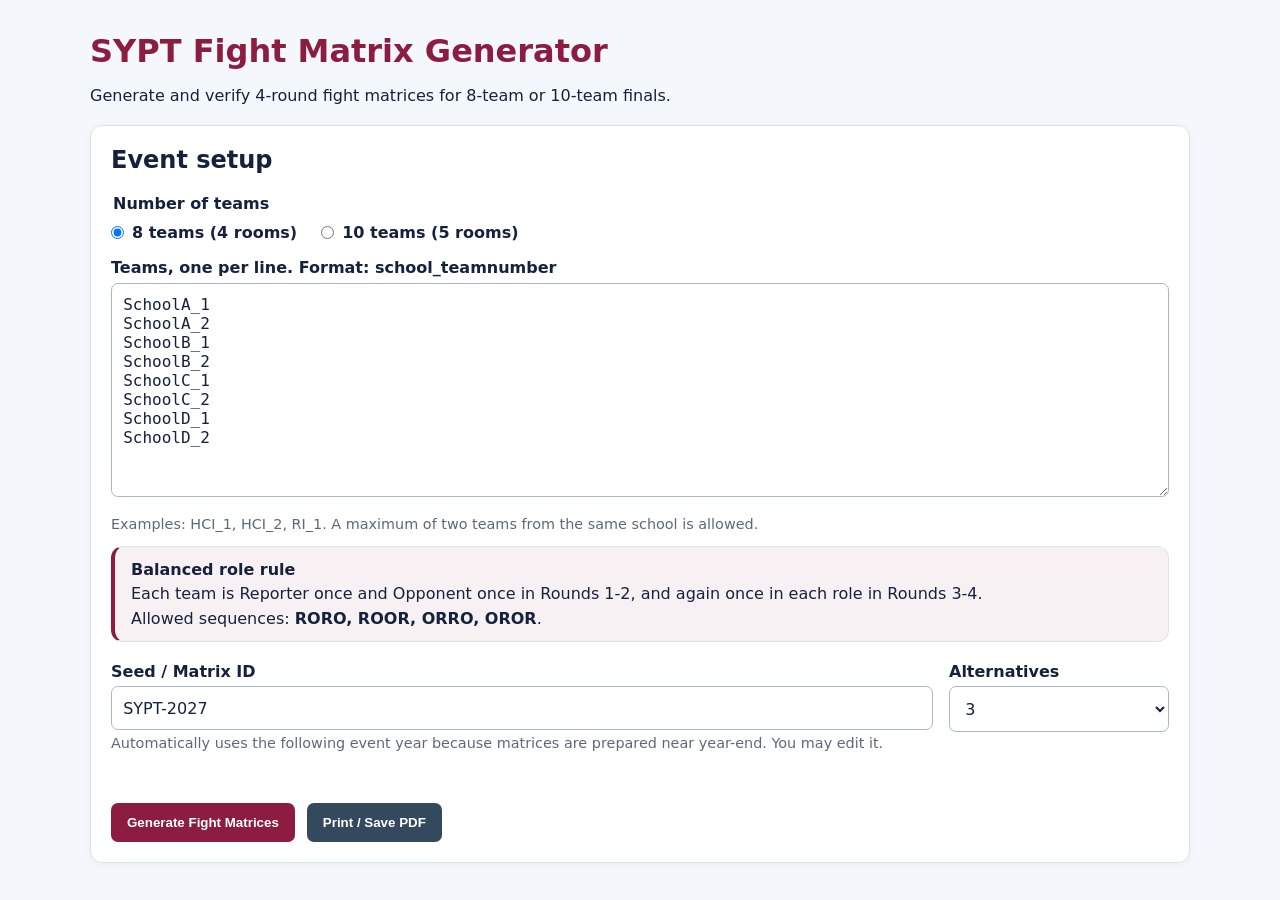
<file: index.html>
<!doctype html>
<html lang="en">
<head>
  <meta charset="utf-8">
  <meta name="viewport" content="width=device-width,initial-scale=1">

  <meta http-equiv="Content-Security-Policy"
        content="default-src 'self'; script-src 'self'; style-src 'self' 'unsafe-inline'; img-src 'self' data:; font-src 'self'; connect-src 'none'; object-src 'none'; base-uri 'none'; form-action 'none'; frame-ancestors 'none'; upgrade-insecure-requests">

  <meta name="referrer" content="no-referrer">

  <meta http-equiv="Permissions-Policy"
        content="camera=(), microphone=(), geolocation=(), payment=(), usb=()">

  <title>SYPT Fight Matrix Generator</title>

  <link rel="stylesheet" href="style.css">
</head>

<body>

  <main class="container">

    <header>
      <h1>SYPT Fight Matrix Generator</h1>
      <p>
        Generate and verify 4-round fight matrices
        for 8-team or 10-team finals.
      </p>
    </header>

    <section class="card controls">

      <h2>Event setup</h2>

      <fieldset class="team-count-options">

        <legend>Number of teams</legend>

        <label class="radio-option">
          <input
            type="radio"
            name="teamCount"
            value="8"
            checked>
          <span>8 teams (4 rooms)</span>
        </label>

        <label class="radio-option">
          <input
            type="radio"
            name="teamCount"
            value="10">
          <span>10 teams (5 rooms)</span>
        </label>

      </fieldset>

      <label for="teams">
        Teams, one per line. Format: school_teamnumber
      </label>

      <textarea
        id="teams"
        rows="10"
        spellcheck="false">SchoolA_1
SchoolA_2
SchoolB_1
SchoolB_2
SchoolC_1
SchoolC_2
SchoolD_1
SchoolD_2</textarea>

      <p class="hint">
        Examples: HCI_1, HCI_2, RI_1.
        A maximum of two teams from the same school is allowed.
      </p>

      <div
        class="card"
        style="
          background:#f7f1f4;
          border-left:4px solid #8c1d40;
          box-shadow:none;
          padding:.8rem 1rem;
        ">

        <strong>Balanced role rule</strong>

        <p style="margin:.35rem 0 0;">
          Each team is Reporter once and Opponent once in
          Rounds 1-2, and again once in each role in Rounds 3-4.
        </p>

        <p style="margin:.35rem 0 0;">
          Allowed sequences:
          <strong>RORO, ROOR, ORRO, OROR</strong>.
        </p>

      </div>

      <div class="row">

        <div class="field-group">

          <label for="seed">
            Seed / Matrix ID
          </label>

          <input
            id="seed"
            type="text"
            maxlength="60"
            aria-describedby="seedHint">

          <p
            id="seedHint"
            class="hint compact">
            Automatically uses the following event year because
            matrices are prepared near year-end.
            You may edit it.
          </p>

        </div>

        <div class="field-group">

          <label for="alternatives">
            Alternatives
          </label>

          <select id="alternatives">
            <option value="1">1</option>
            <option value="3" selected>3</option>
            <option value="5">5</option>
          </select>

        </div>

      </div>

      <div
        id="message"
        class="message"
        aria-live="polite">
      </div>

      <div class="actions">

        <button
          id="generate"
          type="button">
          Generate Fight Matrices
        </button>

        <button
          id="print"
          type="button"
          class="secondary">
          Print / Save PDF
        </button>

      </div>

    </section>

    <section
      id="results"
      aria-live="polite">
    </section>

  </main>

  <script src="fightmatrix.js"></script>
  <script src="app.js"></script>

</body>
</html>
</file>
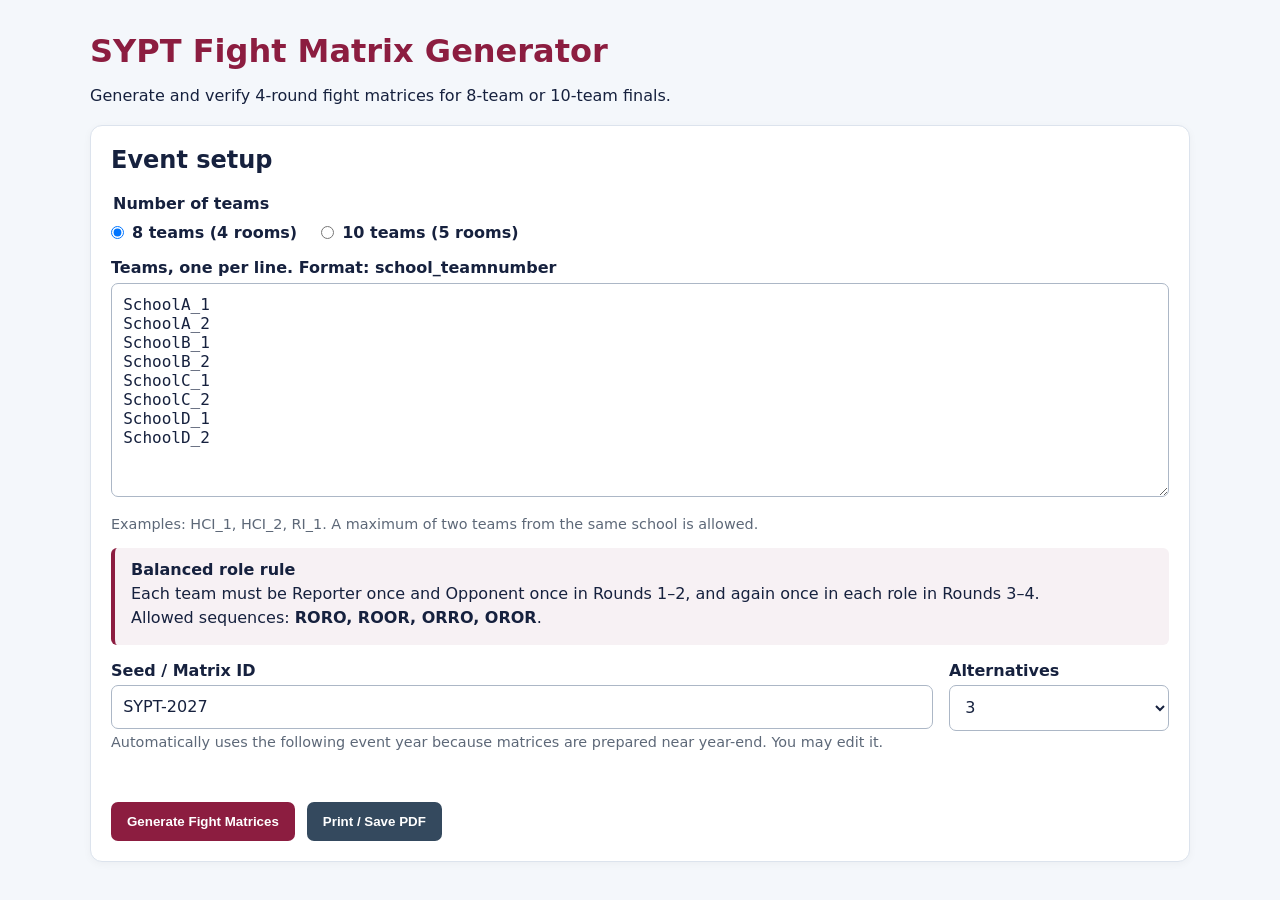
<file: apps-script/Index.html>
<!DOCTYPE html>
<html lang="en">
<head>
  <base target="_top">
  <meta charset="utf-8">
  <meta name="viewport" content="width=device-width, initial-scale=1">
  <title>SYPT Fight Matrix Generator</title>

  <style>
    :root {
      font-family: Inter, ui-sans-serif, system-ui, -apple-system,
        BlinkMacSystemFont, "Segoe UI", sans-serif;
      color: #16213e;
      background: #f4f7fb;
    }

    * {
      box-sizing: border-box;
    }

    body {
      margin: 0;
      background: #f4f7fb;
    }

    .container {
      width: min(1100px, 94%);
      margin: 2rem auto;
    }

    header {
      margin-bottom: 1.25rem;
    }

    h1 {
      margin-bottom: .25rem;
      color: #8c1d40;
    }

    h2, h3 {
      margin-top: 0;
    }

    .card {
      background: #fff;
      border: 1px solid #dce3ed;
      border-radius: 12px;
      padding: 1.25rem;
      margin-bottom: 1.25rem;
      box-shadow: 0 2px 8px rgba(0, 0, 0, .04);
    }

    fieldset {
      border: 0;
      padding: 0;
      margin: .5rem 0 1rem;
    }

    legend,
    label {
      font-weight: 700;
    }

    .team-count-options {
      display: flex;
      gap: 1.5rem;
      flex-wrap: wrap;
    }

    .team-count-options legend {
      width: 100%;
      margin-bottom: .65rem;
    }

    .radio-option {
      display: inline-flex;
      align-items: center;
      gap: .5rem;
      cursor: pointer;
    }

    .radio-option input {
      width: auto;
      margin: 0;
    }

    .row {
      display: grid;
      grid-template-columns: 1fr 220px;
      gap: 1rem;
      margin-top: 1rem;
      align-items: start;
    }

    textarea,
    input,
    select {
      width: 100%;
      padding: .7rem;
      margin-top: .35rem;
      border: 1px solid #acb7c6;
      border-radius: 7px;
      font: inherit;
      background: #fff;
      color: inherit;
    }

    textarea {
      font-family: ui-monospace, SFMono-Regular, Consolas, monospace;
      resize: vertical;
    }

    .hint {
      color: #5d6878;
      font-size: .9rem;
    }

    .hint.compact {
      margin: .35rem 0 0;
    }

    .rule-box {
      background: #f7f1f4;
      border-left: 4px solid #8c1d40;
      border-radius: 6px;
      padding: .8rem 1rem;
      margin: 1rem 0;
    }

    .rule-box p {
      margin: .3rem 0;
    }

    .actions {
      display: flex;
      gap: .75rem;
      flex-wrap: wrap;
      margin-top: 1rem;
    }

    button {
      border: 0;
      border-radius: 7px;
      padding: .75rem 1rem;
      font-weight: 700;
      cursor: pointer;
      background: #8c1d40;
      color: #fff;
    }

    button.secondary {
      background: #34495e;
    }

    button:hover {
      filter: brightness(.95);
    }

    button:focus,
    input:focus,
    textarea:focus,
    select:focus {
      outline: 3px solid #f0bd3a;
      outline-offset: 2px;
    }

    .message {
      margin-top: 1rem;
      min-height: 1.25rem;
    }

    .message.error {
      color: #b42318;
      font-weight: 700;
    }

    .message.ok {
      color: #137333;
      font-weight: 700;
    }

    .matrix-head {
      display: flex;
      gap: 1rem;
      justify-content: space-between;
      align-items: center;
      flex-wrap: wrap;
    }

    .badge {
      background: #e7f6ec;
      color: #137333;
      border-radius: 999px;
      padding: .35rem .65rem;
      font-weight: 700;
    }

    .table-wrap {
      overflow-x: auto;
    }

    table {
      width: 100%;
      border-collapse: collapse;
      margin-top: .75rem;
    }

    th,
    td {
      border: 1px solid #dce3ed;
      padding: .55rem .65rem;
      text-align: left;
    }

    th {
      background: #f0f3f7;
    }

    .sequence {
      font-family: ui-monospace, SFMono-Regular, Consolas, monospace;
      font-weight: 800;
      letter-spacing: .08em;
    }

    .validation {
      display: grid;
      grid-template-columns: repeat(auto-fit, minmax(220px, 1fr));
      gap: .35rem .8rem;
      margin-top: 1rem;
    }

    .validation span {
      color: #137333;
    }

    .matrix-actions {
      margin-top: 1rem;
    }

    @media (max-width: 650px) {
      .row {
        grid-template-columns: 1fr;
      }

      .team-count-options {
        flex-direction: column;
        gap: .75rem;
      }
    }

    @media print {
      body {
        background: #fff;
      }

      .controls,
      header p,
      .matrix-actions {
        display: none !important;
      }

      .container {
        width: 100%;
        margin: 0;
      }

      .card {
        break-inside: avoid;
        box-shadow: none;
      }
    }
  </style>
</head>

<body>

<main class="container">

  <header>
    <h1>SYPT Fight Matrix Generator</h1>
    <p>
      Generate and verify 4-round fight matrices
      for 8-team or 10-team finals.
    </p>
  </header>


  <section class="card controls">

    <h2>Event setup</h2>

    <fieldset class="team-count-options">

      <legend>Number of teams</legend>

      <label class="radio-option">
        <input
          type="radio"
          name="teamCount"
          value="8"
          checked>
        <span>8 teams (4 rooms)</span>
      </label>

      <label class="radio-option">
        <input
          type="radio"
          name="teamCount"
          value="10">
        <span>10 teams (5 rooms)</span>
      </label>

    </fieldset>


    <label for="teams">
      Teams, one per line. Format: school_teamnumber
    </label>

    <textarea
      id="teams"
      rows="10"
      spellcheck="false">SchoolA_1
SchoolA_2
SchoolB_1
SchoolB_2
SchoolC_1
SchoolC_2
SchoolD_1
SchoolD_2</textarea>

    <p class="hint">
      Examples: HCI_1, HCI_2, RI_1.
      A maximum of two teams from the same school is allowed.
    </p>


    <div class="rule-box">

      <strong>Balanced role rule</strong>

      <p>
        Each team must be Reporter once and Opponent once
        in Rounds 1–2, and again once in each role
        in Rounds 3–4.
      </p>

      <p>
        Allowed sequences:
        <strong>RORO, ROOR, ORRO, OROR</strong>.
      </p>

    </div>


    <div class="row">

      <div>

        <label for="seed">
          Seed / Matrix ID
        </label>

        <input
          id="seed"
          type="text"
          maxlength="60">

        <p class="hint compact">
          Automatically uses the following event year because
          matrices are prepared near year-end.
          You may edit it.
        </p>

      </div>


      <div>

        <label for="alternatives">
          Alternatives
        </label>

        <select id="alternatives">
          <option value="1">1</option>
          <option value="3" selected>3</option>
          <option value="5">5</option>
        </select>

      </div>

    </div>


    <div
      id="message"
      class="message"
      aria-live="polite">
    </div>


    <div class="actions">

      <button
        id="generate"
        type="button">
        Generate Fight Matrices
      </button>

      <button
        id="print"
        type="button"
        class="secondary">
        Print / Save PDF
      </button>

    </div>

  </section>


  <section
    id="results"
    aria-live="polite">
  </section>

</main>


<script>

"use strict";


/* =========================================================
   SYPT FIGHT MATRIX ENGINE
   ========================================================= */

const SYPTMatrix = (() => {

  const ROUNDS = 4;

  const ALLOWED =
    new Set([
      "RORO",
      "ROOR",
      "ORRO",
      "OROR"
    ]);


  function schoolOf(team) {

    const i =
      team.lastIndexOf("_");

    return i > 0
      ? team
          .slice(0, i)
          .trim()
          .toLowerCase()
      : "";
  }


  function validateTeams(
    teams,
    expected
  ) {

    const errors = [];


    if (
      teams.length !== expected
    ) {

      errors.push(
        `Enter exactly ${expected} teams.`
      );
    }


    if (
      new Set(
        teams.map(
          team =>
            team.toLowerCase()
        )
      ).size
      !==
      teams.length
    ) {

      errors.push(
        "Team identifiers must be unique."
      );
    }


    const pattern =
      /^.+_[1-9]\d*$/;


    teams.forEach(team => {

      if (
        !pattern.test(team)
      ) {

        errors.push(
          `Invalid team identifier: ${team}. ` +
          `Use school_teamnumber, e.g. HCI_1.`
        );
      }

    });


    const counts =
      new Map();


    teams.forEach(team => {

      const school =
        schoolOf(team);

      counts.set(
        school,
        (counts.get(school) || 0) + 1
      );

    });


    counts.forEach(
      (count, school) => {

        if (
          count > 2
        ) {

          errors.push(
            `School ${school} has ${count} teams; ` +
            `maximum is 2.`
          );
        }

      }
    );


    return [
      ...new Set(errors)
    ];
  }


  function hashSeed(text) {

    let hash =
      2166136261 >>> 0;


    for (
      let i = 0;
      i < text.length;
      i++
    ) {

      hash ^=
        text.charCodeAt(i);

      hash =
        Math.imul(
          hash,
          16777619
        );
    }


    return hash >>> 0;
  }


  function rng(seedText) {

    let a =
      hashSeed(seedText) || 1;


    return () => {

      a |= 0;

      a =
        (a + 0x6D2B79F5) | 0;


      let t =
        Math.imul(
          a ^ (a >>> 15),
          1 | a
        );


      t =
        (
          t +
          Math.imul(
            t ^ (t >>> 7),
            61 | t
          )
        )
        ^ t;


      return (
        (t ^ (t >>> 14)) >>> 0
      ) / 4294967296;

    };
  }


  function shuffled(
    items,
    random
  ) {

    const result =
      [...items];


    for (
      let i =
        result.length - 1;
      i > 0;
      i--
    ) {

      const j =
        Math.floor(
          random() * (i + 1)
        );


      [
        result[i],
        result[j]
      ] =
      [
        result[j],
        result[i]
      ];
    }


    return result;
  }


  function pairKey(
    a,
    b
  ) {

    return [a, b]
      .sort()
      .join("||");
  }


  /*
   * Every team must receive:
   *
   * R1/R2 = RO or OR
   * R3/R4 = RO or OR
   *
   * This creates exactly four possible sequences:
   *
   * RORO
   * ROOR
   * ORRO
   * OROR
   */

  function buildRoles(
    teams,
    random
  ) {

    const half =
      teams.length / 2;


    /*
     * Choose half of the teams
     * as Round 1 Reporters.
     *
     * Their roles automatically
     * reverse in Round 2.
     */

    const firstReporters =
      new Set(
        shuffled(
          teams,
          random
        )
        .slice(
          0,
          half
        )
      );


    /*
     * Independently choose half
     * as Round 3 Reporters.
     *
     * Their roles automatically
     * reverse in Round 4.
     */

    const thirdReporters =
      new Set(
        shuffled(
          teams,
          random
        )
        .slice(
          0,
          half
        )
      );


    const roles = {};

    const sequences = {};


    teams.forEach(team => {

      roles[team] = [

        firstReporters.has(team)
          ? "R"
          : "O",

        firstReporters.has(team)
          ? "O"
          : "R",

        thirdReporters.has(team)
          ? "R"
          : "O",

        thirdReporters.has(team)
          ? "O"
          : "R"

      ];


      sequences[team] =
        roles[team].join("");

    });


    return {
      roles,
      sequences
    };
  }


  function generate(
    teams,
    seedText
  ) {

    const random =
      rng(seedText);


    const {
      roles,
      sequences
    } =
      buildRoles(
        teams,
        random
      );


    const met =
      new Set();


    const schedule = [];


    function solveRound(
      round
    ) {

      if (
        round > ROUNDS
      ) {

        return true;
      }


      const reporters =
        teams.filter(
          team =>
            roles[team][
              round - 1
            ] === "R"
        );


      const opponents =
        new Set(
          teams.filter(
            team =>
              roles[team][
                round - 1
              ] === "O"
          )
        );


      const fights = [];


      function assign(
        remainingReporters
      ) {

        if (
          remainingReporters
            .length === 0
        ) {

          const orderedFights =
            shuffled(
              fights,
              random
            );


          schedule.push(
            ...orderedFights.map(
              (fight, index) => ({

                round,

                room:
                  index + 1,

                ...fight

              })
            )
          );


          if (
            solveRound(
              round + 1
            )
          ) {

            return true;
          }


          schedule.splice(
            schedule.length -
              orderedFights.length,

            orderedFights.length
          );


          return false;
        }


        /*
         * Select the Reporter with
         * the smallest number of
         * valid opponents first.
         *
         * This makes the
         * backtracking search more
         * efficient.
         */

        const choices =
          shuffled(
            remainingReporters,
            random
          )
          .map(reporter => ({

            reporter,

            options:
              [...opponents]
              .filter(opponent =>

                schoolOf(reporter)
                  !==
                schoolOf(opponent)

                &&

                !met.has(
                  pairKey(
                    reporter,
                    opponent
                  )
                )

              )

          }))
          .sort(
            (a, b) =>
              a.options.length -
              b.options.length
          );


        const choice =
          choices[0];


        if (
          !choice
          ||
          choice.options.length === 0
        ) {

          return false;
        }


        for (
          const opponent
          of shuffled(
            choice.options,
            random
          )
        ) {

          const key =
            pairKey(
              choice.reporter,
              opponent
            );


          opponents.delete(
            opponent
          );


          met.add(key);


          fights.push({

            reporter:
              choice.reporter,

            opponent

          });


          const next =
            remainingReporters
              .filter(
                team =>
                  team
                  !==
                  choice.reporter
              );


          if (
            assign(next)
          ) {

            return true;
          }


          /*
           * Backtrack if the
           * remaining assignments
           * become impossible.
           */

          fights.pop();

          met.delete(key);

          opponents.add(
            opponent
          );

        }


        return false;
      }


      return assign(
        reporters
      );
    }


    if (
      !solveRound(1)
    ) {

      return null;
    }


    const verification =
      verify(
        schedule,
        teams,
        sequences
      );


    return verification.valid

      ? {
          matrix:
            schedule,

          sequences
        }

      : null;
  }


  function verify(
    schedule,
    teams,
    sequences
  ) {

    const problems = [];

    const pairs =
      new Set();

    const perRound =
      new Map();


    const actual =
      Object.fromEntries(
        teams.map(
          team => [
            team,
            []
          ]
        )
      );


    for (
      const fight
      of schedule
    ) {

      actual[
        fight.reporter
      ][fight.round - 1] =
        "R";


      actual[
        fight.opponent
      ][fight.round - 1] =
        "O";


      /*
       * School constraint
       */

      if (
        schoolOf(
          fight.reporter
        )
        ===
        schoolOf(
          fight.opponent
        )
      ) {

        problems.push(
          `Same-school fight: ` +
          `${fight.reporter} vs ` +
          `${fight.opponent}`
        );
      }


      /*
       * Repeated opponent
       * constraint
       */

      const key =
        pairKey(
          fight.reporter,
          fight.opponent
        );


      if (
        pairs.has(key)
      ) {

        problems.push(
          `Repeated pairing: ` +
          `${fight.reporter} / ` +
          `${fight.opponent}`
        );
      }


      pairs.add(key);


      /*
       * Once per round
       * constraint
       */

      if (
        !perRound.has(
          fight.round
        )
      ) {

        perRound.set(
          fight.round,
          new Set()
        );
      }


      [
        fight.reporter,
        fight.opponent
      ]
      .forEach(team => {

        if (
          perRound
            .get(fight.round)
            .has(team)
        ) {

          problems.push(
            `${team} appears more than once ` +
            `in Round ${fight.round}.`
          );
        }


        perRound
          .get(fight.round)
          .add(team);

      });

    }


    /*
     * Validate the complete
     * four-round role sequence
     * for every team.
     */

    teams.forEach(team => {

      const sequence =
        actual[team]
          .join("");


      if (
        sequence
        !==
        sequences[team]
      ) {

        problems.push(
          `${team} has sequence ` +
          `${sequence || "incomplete"}; ` +
          `expected ${sequences[team]}.`
        );
      }


      if (
        !ALLOWED.has(
          sequence
        )
      ) {

        problems.push(
          `${team} has invalid ` +
          `sequence ` +
          `${sequence || "incomplete"}.`
        );
      }


      /*
       * Explicitly check
       * Rounds 1-2.
       */

      if (
        sequence
          .slice(0, 2)
          .split("")
          .sort()
          .join("")
        !==
        "OR"
      ) {

        problems.push(
          `${team} is not balanced ` +
          `in Rounds 1–2.`
        );
      }


      /*
       * Explicitly check
       * Rounds 3-4.
       */

      if (
        sequence
          .slice(2, 4)
          .split("")
          .sort()
          .join("")
        !==
        "OR"
      ) {

        problems.push(
          `${team} is not balanced ` +
          `in Rounds 3–4.`
        );
      }

    });


    /*
     * Check every round
     * contains every team.
     */

    for (
      let round = 1;
      round <= ROUNDS;
      round++
    ) {

      if (
        (
          perRound
            .get(round)
            ?.size
          || 0
        )
        !==
        teams.length
      ) {

        problems.push(
          `Round ${round} is incomplete.`
        );
      }
    }


    return {

      valid:
        problems.length === 0,

      problems

    };
  }


  function generateAlternatives(
    teams,
    seed,
    count
  ) {

    const outputs = [];

    const seen =
      new Set();


    /*
     * Try many deterministic
     * variations of the base
     * Matrix ID.
     */

    for (
      let attempt = 0;

      attempt < 2000
      &&
      outputs.length < count;

      attempt++
    ) {

      const matrixSeed =
        `${seed}-${attempt}`;


      const generated =
        generate(
          teams,
          matrixSeed
        );


      if (
        !generated
      ) {

        continue;
      }


      const signature =

        teams
          .map(
            team =>
              `${team}:` +
              `${generated.sequences[team]}`
          )
          .join("|")

        +

        "::"

        +

        generated.matrix
          .map(
            fight =>
              `${fight.round}:` +
              `${fight.reporter}>` +
              `${fight.opponent}`
          )
          .join("|");


      if (
        !seen.has(signature)
      ) {

        seen.add(
          signature
        );


        outputs.push({

          seed:
            matrixSeed,

          ...generated,

          verification:
            verify(
              generated.matrix,
              teams,
              generated.sequences
            )

        });
      }
    }


    return outputs;
  }


  return {

    validateTeams,

    generateAlternatives

  };

})();



/* =========================================================
   USER INTERFACE
   ========================================================= */

(() => {

  const teamsEl =
    document.getElementById(
      "teams"
    );


  const seedEl =
    document.getElementById(
      "seed"
    );


  const alternativesEl =
    document.getElementById(
      "alternatives"
    );


  const messageEl =
    document.getElementById(
      "message"
    );


  const resultsEl =
    document.getElementById(
      "results"
    );


  /*
   * Default examples deliberately
   * include four schools with two
   * teams each.
   */

  const example8 = [

    "SchoolA_1",
    "SchoolA_2",

    "SchoolB_1",
    "SchoolB_2",

    "SchoolC_1",
    "SchoolC_2",

    "SchoolD_1",
    "SchoolD_2"

  ];


  const example10 = [

    ...example8,

    "SchoolE_1",
    "SchoolE_2"

  ];


  function defaultMatrixId() {

    /*
     * Matrix is normally
     * generated near year-end
     * for the following year's
     * SYPT.
     */

    return (
      `SYPT-${
        new Date()
          .getFullYear()
        + 1
      }`
    );
  }


  seedEl.value =
    defaultMatrixId();


  function teamCount() {

    return Number(

      document
        .querySelector(
          'input[name="teamCount"]:checked'
        )
        .value

    );
  }


  function teams() {

    return teamsEl
      .value
      .split(/\r?\n/)
      .map(
        value =>
          value.trim()
      )
      .filter(Boolean);
  }


  function escapeHtml(value) {

    return String(value)
      .replace(
        /[&<>"']/g,
        character => ({

          "&":
            "&amp;",

          "<":
            "&lt;",

          ">":
            "&gt;",

          '"':
            "&quot;",

          "'":
            "&#39;"

        })[character]
      );
  }


  /*
   * Team-count selector
   */

  document
    .querySelectorAll(
      'input[name="teamCount"]'
    )
    .forEach(
      radio =>
        radio.addEventListener(
          "change",
          () => {

            const current =
              teams()
                .join("\n");


            if (
              current
              ===
              example8.join("\n")

              ||

              current
              ===
              example10.join("\n")
            ) {

              teamsEl.value =

                (
                  teamCount() === 8

                    ? example8

                    : example10
                )
                .join("\n");
            }


            resultsEl.innerHTML =
              "";


            messageEl.textContent =
              "";

          }
        )
    );


  /*
   * Generate button
   */

  document
    .getElementById(
      "generate"
    )
    .addEventListener(
      "click",
      () => {

        const list =
          teams();


        const errors =
          SYPTMatrix
            .validateTeams(
              list,
              teamCount()
            );


        resultsEl.innerHTML =
          "";


        if (
          errors.length
        ) {

          messageEl.className =
            "message error";


          messageEl.innerHTML =
            errors
              .map(
                escapeHtml
              )
              .join("<br>");


          return;
        }


        const baseSeed =

          seedEl
            .value
            .trim()

          ||

          defaultMatrixId();


        seedEl.value =
          baseSeed;


        const wanted =
          Number(
            alternativesEl
              .value
          );


        const generated =
          SYPTMatrix
            .generateAlternatives(
              list,
              baseSeed,
              wanted
            );


        if (
          !generated.length
        ) {

          messageEl.className =
            "message error";


          messageEl.textContent =

            "No valid matrix was found. " +

            "Check the team/school combination " +

            "or change the Matrix ID and try again.";


          return;
        }


        messageEl.className =

          generated.length
          ===
          wanted

            ? "message ok"

            : "message error";


        messageEl.textContent =

          generated.length
          ===
          wanted

            ?

            `${generated.length} valid matrix option(s) generated.`

            :

            `Only ${generated.length} distinct valid option(s) were found.`;


        generated.forEach(
          (result, index) => {

            resultsEl.appendChild(

              renderMatrix(
                result,
                index + 1
              )

            );

          }
        );

      }
    );


  /*
   * Print button
   */

  document
    .getElementById(
      "print"
    )
    .addEventListener(
      "click",
      () =>
        window.print()
    );


  function renderMatrix(
    result,
    number
  ) {

    const section =
      document.createElement(
        "section"
      );


    section.className =
      "card";


    /*
     * Matrix heading
     */

    const heading =
      document.createElement(
        "div"
      );


    heading.className =
      "matrix-head";


    heading.innerHTML =

      `<h2>Matrix ${number}</h2>`

      +

      `<span class="badge">` +
      `✓ VALID MATRIX` +
      `</span>`;


    section.appendChild(
      heading
    );


    /*
     * Matrix ID
     */

    const id =
      document.createElement(
        "p"
      );


    id.innerHTML =

      `<strong>Matrix ID:</strong> `

      +

      escapeHtml(
        result.seed
      );


    section.appendChild(
      id
    );


    /*
     * Team role sequence table
     */

    const sequenceWrap =
      document.createElement(
        "div"
      );


    sequenceWrap.className =
      "table-wrap";


    let sequenceHtml =

      "<h3>Team role sequences</h3>"

      +

      "<table>"

      +

      "<thead>"

      +

      "<tr>"

      +

      "<th>Team</th>"

      +

      "<th>Sequence</th>"

      +

      "</tr>"

      +

      "</thead>"

      +

      "<tbody>";


    Object
      .entries(
        result.sequences
      )
      .sort(
        ([a], [b]) =>
          a.localeCompare(b)
      )
      .forEach(
        ([team, sequence]) => {

          sequenceHtml +=

            "<tr>"

            +

            `<td>${
              escapeHtml(team)
            }</td>`

            +

            `<td class="sequence">` +
            `${sequence}` +
            `</td>`

            +

            "</tr>";

        }
      );


    sequenceHtml +=

      "</tbody>"

      +

      "</table>";


    sequenceWrap.innerHTML =
      sequenceHtml;


    section.appendChild(
      sequenceWrap
    );


    /*
     * Main fight matrix
     */

    const tableWrap =
      document.createElement(
        "div"
      );


    tableWrap.className =
      "table-wrap";


    let matrixHtml =

      "<h3>Fight matrix</h3>"

      +

      "<table>"

      +

      "<thead>"

      +

      "<tr>"

      +

      "<th>Round</th>"

      +

      "<th>Room</th>"

      +

      "<th>Reporter</th>"

      +

      "<th>Opponent</th>"

      +

      "</tr>"

      +

      "</thead>"

      +

      "<tbody>";


    result.matrix
      .forEach(
        fight => {

          matrixHtml +=

            "<tr>"

            +

            `<td>${fight.round}</td>`

            +

            `<td>${fight.room}</td>`

            +

            `<td>${
              escapeHtml(
                fight.reporter
              )
            }</td>`

            +

            `<td>${
              escapeHtml(
                fight.opponent
              )
            }</td>`

            +

            "</tr>";

        }
      );


    matrixHtml +=

      "</tbody>"

      +

      "</table>";


    tableWrap.innerHTML =
      matrixHtml;


    section.appendChild(
      tableWrap
    );


    /*
     * Verification display
     */

    const validation =
      document.createElement(
        "div"
      );


    validation.className =
      "validation";


    [
      "One R and one O in Rounds 1–2",

      "One R and one O in Rounds 3–4",

      "Exactly 2R and 2O overall",

      "All teams appear once per round",

      "No repeated pairings",

      "No same-school encounters",

      "All fights assigned"

    ]
    .forEach(text => {

      const item =
        document.createElement(
          "span"
        );


      item.textContent =
        `✓ ${text}`;


      validation.appendChild(
        item
      );

    });


    section.appendChild(
      validation
    );


    /*
     * CSV download button
     */

    const actions =
      document.createElement(
        "div"
      );


    actions.className =
      "matrix-actions";


    const csvButton =
      document.createElement(
        "button"
      );


    csvButton.type =
      "button";


    csvButton.className =
      "secondary";


    csvButton.textContent =
      "Download CSV";


    csvButton.addEventListener(
      "click",
      () =>
        downloadCSV(

          result.matrix,

          result.sequences,

          result.seed

        )
    );


    actions.appendChild(
      csvButton
    );


    section.appendChild(
      actions
    );


    return section;
  }


  function downloadCSV(
    matrix,
    sequences,
    seed
  ) {

    const rows = [[

      "Round",

      "Room",

      "Reporter",

      "Reporter Sequence",

      "Opponent",

      "Opponent Sequence"

    ]];


    matrix.forEach(
      fight => {

        rows.push([

          fight.round,

          fight.room,

          fight.reporter,

          sequences[
            fight.reporter
          ],

          fight.opponent,

          sequences[
            fight.opponent
          ]

        ]);

      }
    );


    const csv =

      rows
        .map(
          row =>

            row
              .map(
                value =>

                  `"${

                    String(value)
                      .replaceAll(
                        '"',
                        '""'
                      )

                  }"`

              )
              .join(",")

        )
        .join("\r\n");


    const blob =
      new Blob(
        [csv],
        {
          type:
            "text/csv;charset=utf-8"
        }
      );


    const link =
      document.createElement(
        "a"
      );


    link.href =
      URL.createObjectURL(
        blob
      );


    link.download =
      `${seed}.csv`;


    document.body
      .appendChild(
        link
      );


    link.click();


    URL.revokeObjectURL(
      link.href
    );


    link.remove();
  }

})();

</script>

</body>
</html>
</file>
<file: style.css>
:root {
  font-family: Inter, ui-sans-serif, system-ui, -apple-system, BlinkMacSystemFont, "Segoe UI", sans-serif;
  color: #16213e;
  background: #f4f7fb;
}
* { box-sizing: border-box; }
body { margin: 0; }
.container { width: min(1100px, 94%); margin: 2rem auto; }
header { margin-bottom: 1.25rem; }
h1 { margin-bottom: .25rem; color: #8c1d40; }
h2, h3 { margin-top: 0; }
.card {
  background: white; border: 1px solid #dce3ed; border-radius: 12px;
  padding: 1.25rem; margin-bottom: 1.25rem; box-shadow: 0 2px 8px rgba(0,0,0,.04);
}
fieldset { border: 0; padding: 0; margin: .5rem 0 1rem; }
legend { font-weight: 700; margin-bottom: .65rem; }
label { font-weight: 600; }
.team-count-options { display: flex; gap: 1.5rem; flex-wrap: wrap; }
.team-count-options legend { width: 100%; }
.radio-option { display: inline-flex; align-items: center; gap: .5rem; cursor: pointer; }
.radio-option input[type="radio"] { width: auto; margin: 0; flex: 0 0 auto; }
.radio-option span { white-space: nowrap; }
textarea, input, select {
  width: 100%; padding: .7rem; margin-top: .35rem; border: 1px solid #acb7c6;
  border-radius: 7px; font: inherit; background: white; color: inherit;
}
textarea { font-family: ui-monospace, SFMono-Regular, Consolas, monospace; resize: vertical; }
.hint { color: #5d6878; font-size: .9rem; }
.hint.compact { margin: .35rem 0 0; }
.row { display: grid; grid-template-columns: 1fr 220px; gap: 1rem; margin-top: 1rem; align-items: start; }
.field-group { min-width: 0; }
.actions { display: flex; gap: .75rem; flex-wrap: wrap; margin-top: 1rem; }
button { border: 0; border-radius: 7px; padding: .75rem 1rem; font-weight: 700; cursor: pointer; background: #8c1d40; color: white; }
button.secondary { background: #34495e; }
button:hover { filter: brightness(.95); }
button:focus, input:focus, textarea:focus, select:focus { outline: 3px solid #f0bd3a; outline-offset: 2px; }
.message { margin-top: 1rem; min-height: 1.25rem; }
.message.error { color: #b42318; font-weight: 700; }
.message.ok { color: #137333; font-weight: 700; }
.matrix-head { display: flex; gap: 1rem; justify-content: space-between; align-items: center; flex-wrap: wrap; }
.badge { background: #e7f6ec; color: #137333; border-radius: 999px; padding: .35rem .65rem; font-weight: 700; }
.table-wrap { overflow-x: auto; }
table { width: 100%; border-collapse: collapse; margin-top: .75rem; }
th, td { border: 1px solid #dce3ed; padding: .55rem .65rem; text-align: left; }
th { background: #f0f3f7; }
.validation { display: grid; grid-template-columns: repeat(auto-fit,minmax(220px,1fr)); gap: .35rem .8rem; margin-top: 1rem; }
.validation span { color: #137333; }
.matrix-actions { margin-top: 1rem; }
@media (max-width: 650px) {
  .row { grid-template-columns: 1fr; }
  .team-count-options { flex-direction: column; gap: .75rem; }
}
@media print {
  body { background: white; }
  .controls, header p, .matrix-actions { display: none !important; }
  .container { width: 100%; margin: 0; }
  .card { break-inside: avoid; box-shadow: none; }
}
</file>
